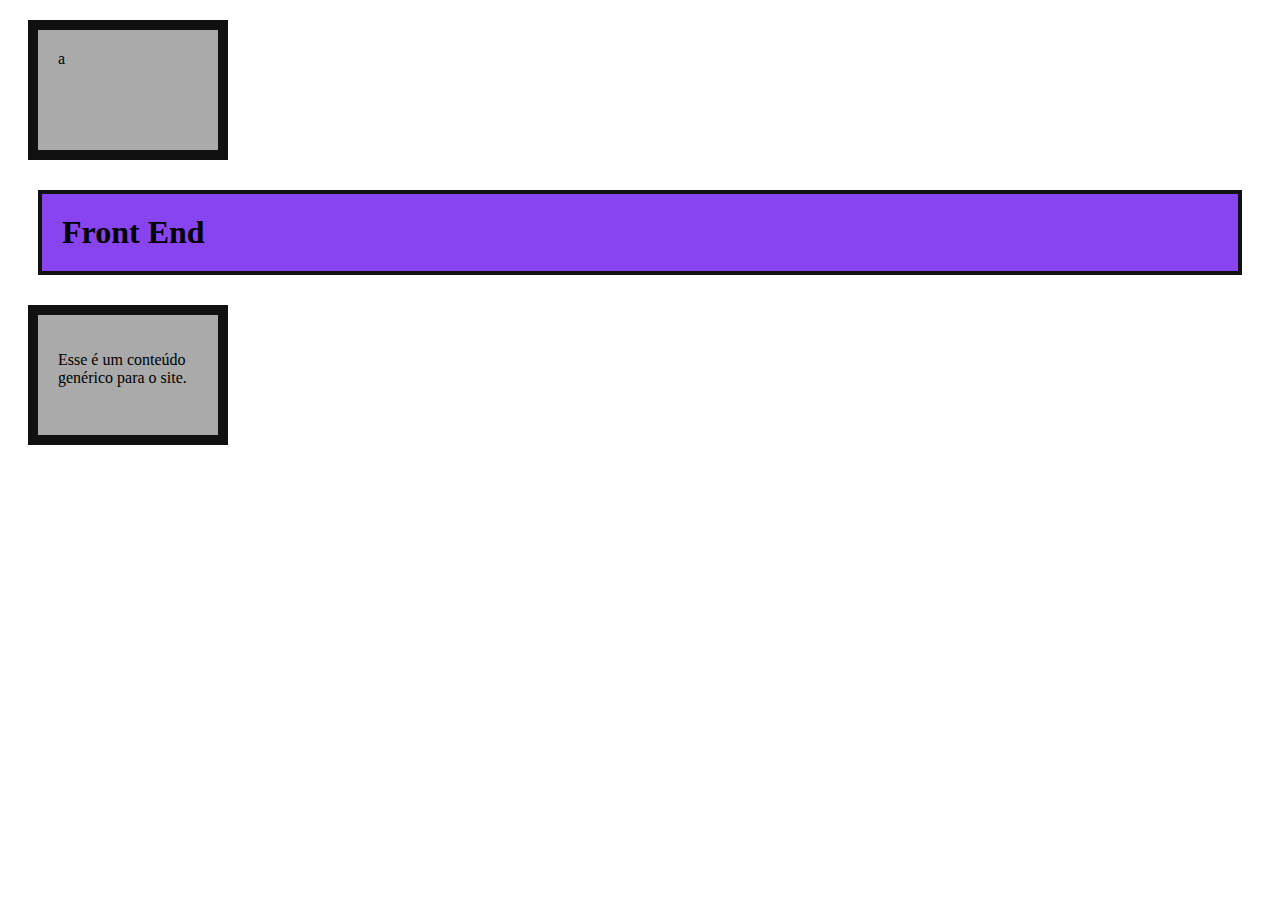
<file: BoxModel/index.html>
<!DOCTYPE html>
<html lang="en">
<head>
  <meta charset="UTF-8">
  <meta name="viewport" content="width=device-width, initial-scale=1.0">
  <title>Document</title>
  <link rel="stylesheet" href="/BoxModel/style.css">
</head>
<body>
  <div>a</div>
  <h1>Front End</h1>
  <div>
    <p>Esse é um conteúdo genérico para o site.</p>
  </div>
</body>
</html>
</file>
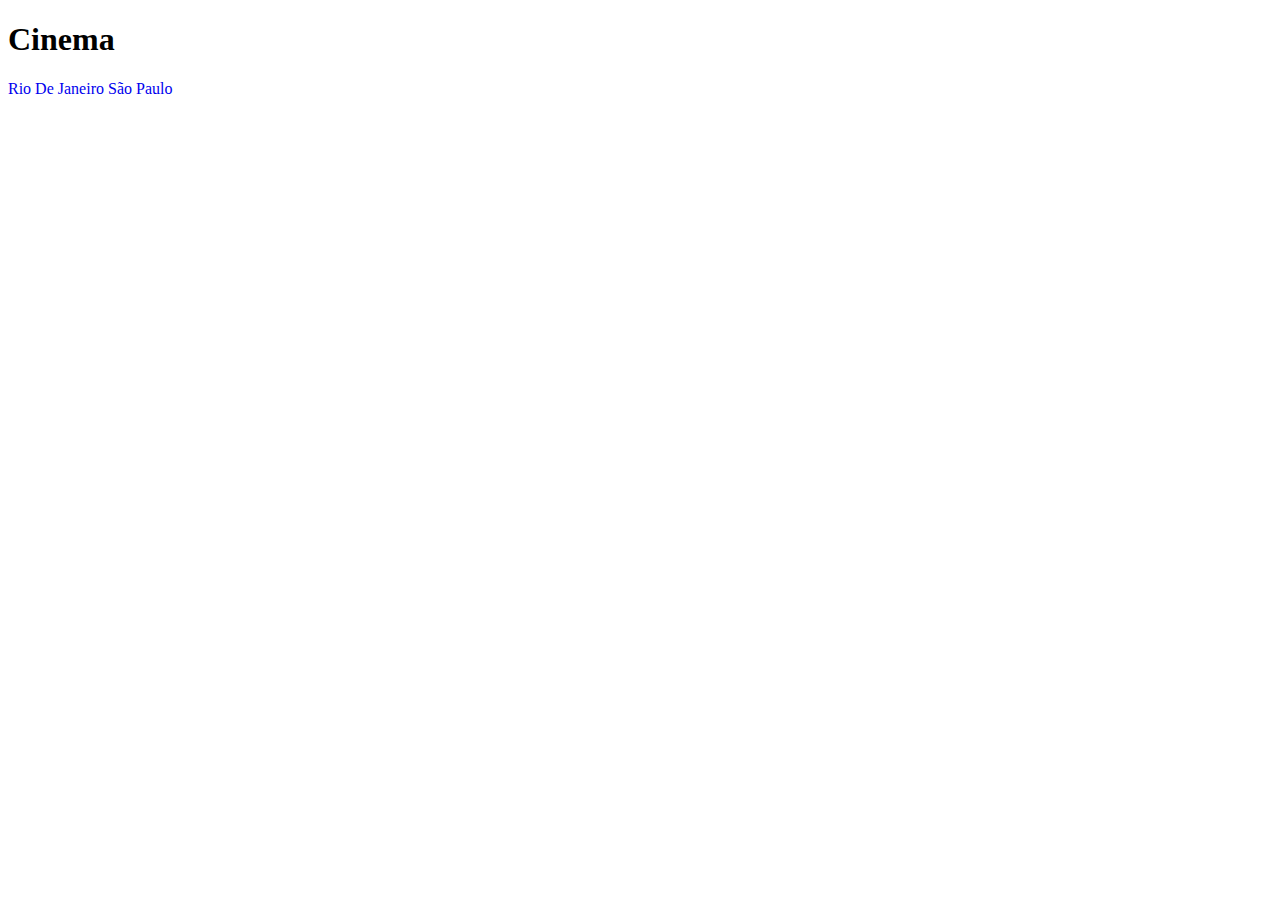
<file: cinema/index.html>
<!DOCTYPE html>
<html lang="en">
<head>
  <meta charset="UTF-8">
  <meta name="viewport" content="width=device-width, initial-scale=1.0">
  <title>Cinema</title>
  <link rel="stylesheet" href="/cinema/estados/style.css">
</head>
<body>
  <h1>Cinema</h1>
  <h2'><a href="/cinema/estados/rj.html">Rio De Janeiro</a></h2>
  <h2'><a href="/cinema/estados/sp.html">São Paulo</a></h2>
</body>
</html>
</file>
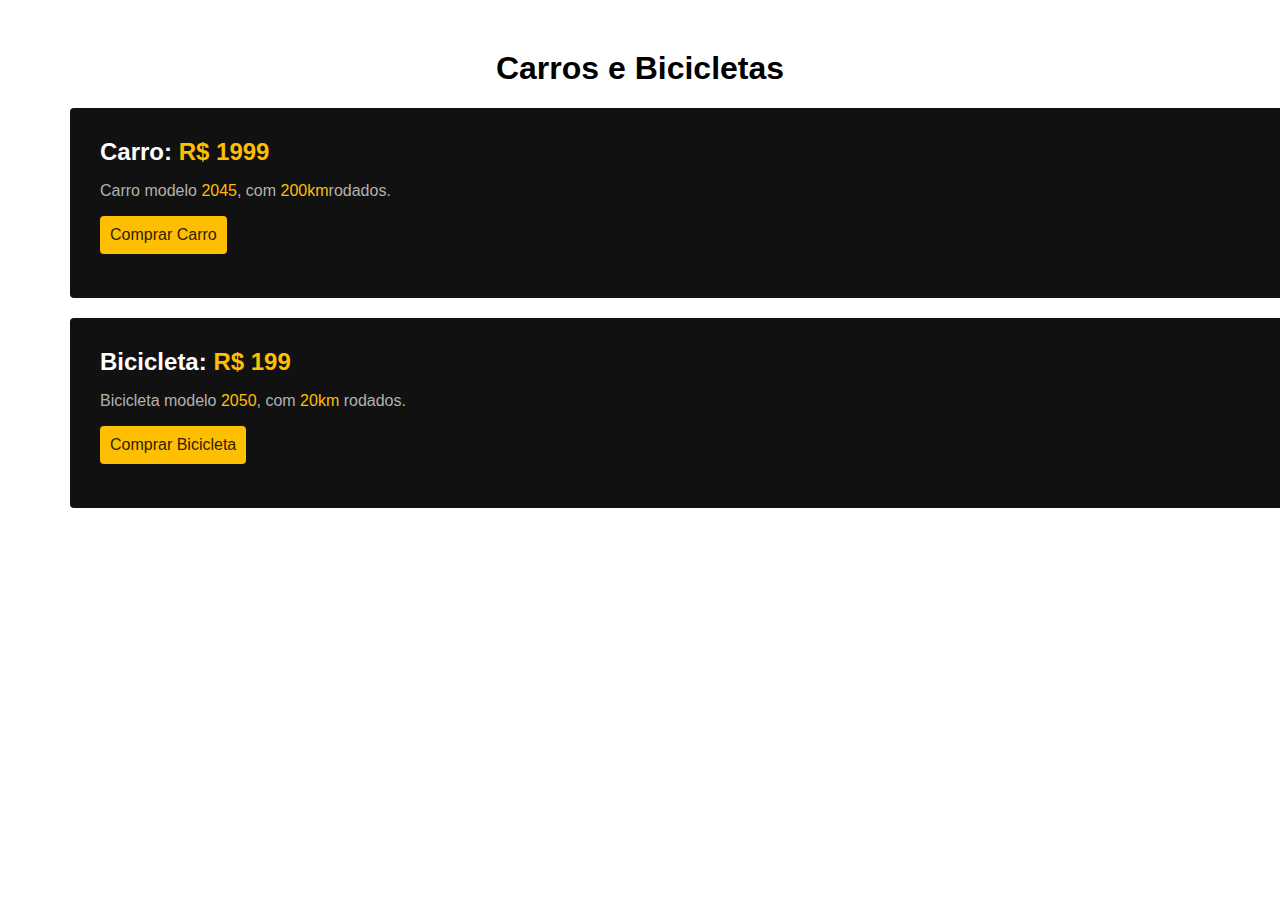
<file: DisplayExercicio/index.html>
<!DOCTYPE html>
<html lang="en">
<head>
  <meta charset="UTF-8">
  <meta name="viewport" content="width=device-width, initial-scale=1.0">
  <title>Carros e Bicicletas</title>
  <link rel="stylesheet" href="/DisplayExercicio/style.css">
</head>
<body>
  <h1>Carros e Bicicletas</h1>
  <div class="item">
    <h2>Carro: <span>R$ 1999</span></h2>
    <p>Carro modelo <span>2045</span>, com <span>200km</span>rodados.</p>
    <a href="/">Comprar Carro</a>
  </div>
  <div class="item">
    <h2>Bicicleta: <span>R$ 199</span></h2>
    <p>Bicicleta modelo <span>2050</span>, com <span>20km</span> rodados.</p>
    <a href="/">Comprar Bicicleta</a>
  </div>
</body>
</html>
</file>
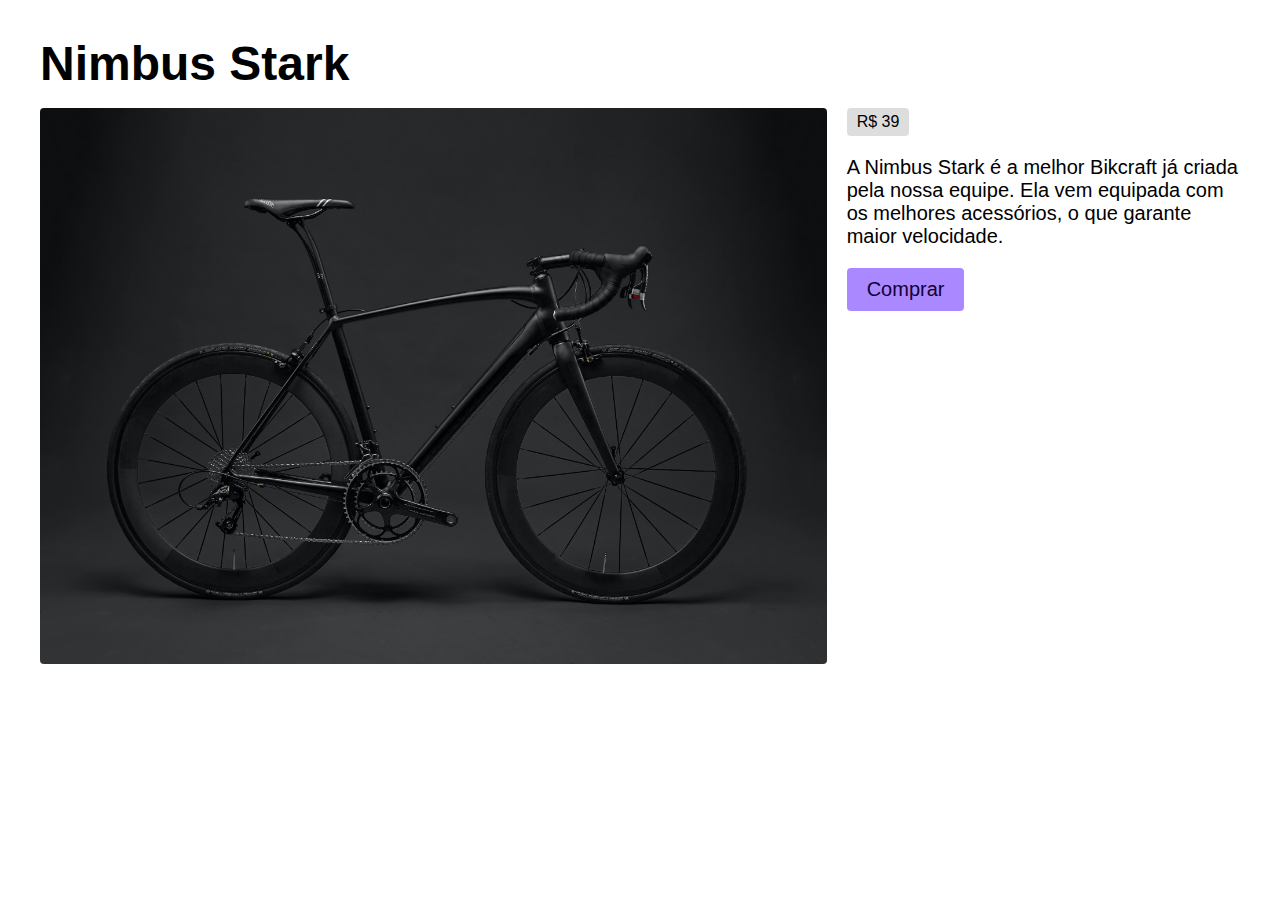
<file: grid/index.html>
<!DOCTYPE html>
<html lang="en">
<head>
  <meta charset="UTF-8">
  <meta name="viewport" content="width=device-width, initial-scale=1.0">
  <title>Document</title>
  <link rel="stylesheet" href="/grid/style.css">
</head>
<body>
  <div class="grid">
    <h1 class="titulo">Nimbus Stark</h1>
    <img class="foto" src="/imagem/img/bicicleta.jpg" alt="Bicicleta Preta" />
    <div class="info">
      <span class="preco">R$ 39</span>
      <p class="descricao">
        A Nimbus Stark é a melhor Bikcraft já criada pela nossa equipe. Ela vem
        equipada com os melhores acessórios, o que garante maior velocidade.
      </p>
      <a class="comprar" href="/">Comprar</a>
    </div>
  </div>  
</body>
</html>
</file>
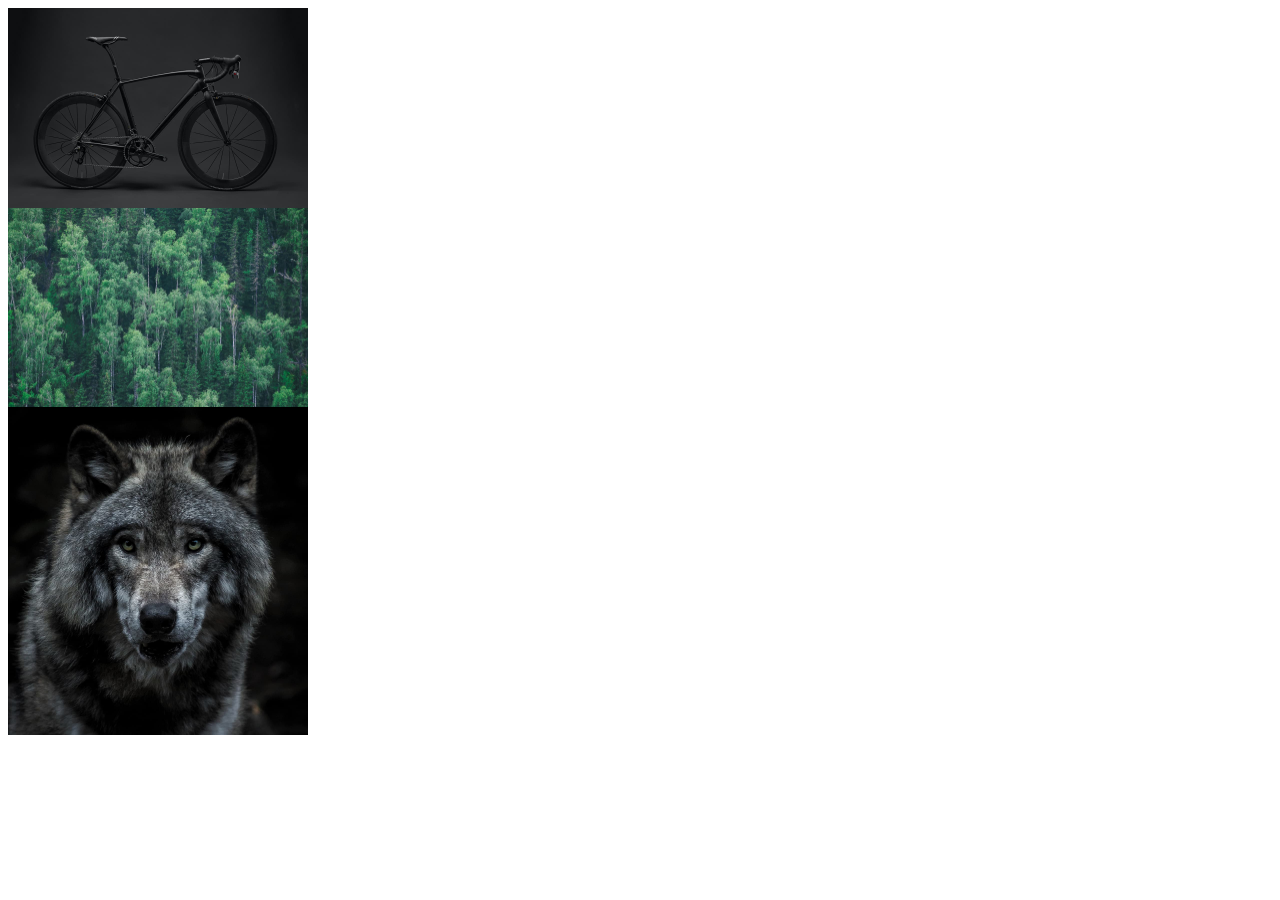
<file: imagem/index.html>
<!DOCTYPE html>
<html lang="en">
<head>
  <meta charset="UTF-8">
  <meta name="viewport" content="width=device-width, initial-scale=1.0">
  <title>Document</title>
  <link rel="stylesheet" href="/imagem/style.css">
</head>
<body>
  <div>
    <img src="/imagem/img/bicicleta-1200-800.jpg" alt="Bicicleta">
    <img src="/imagem/img/floresta.jpg" alt="floresta">
    <img src="/imagem/img/lobo.jpg" alt="lobo">
  </div>
</body>
</html>
</file>
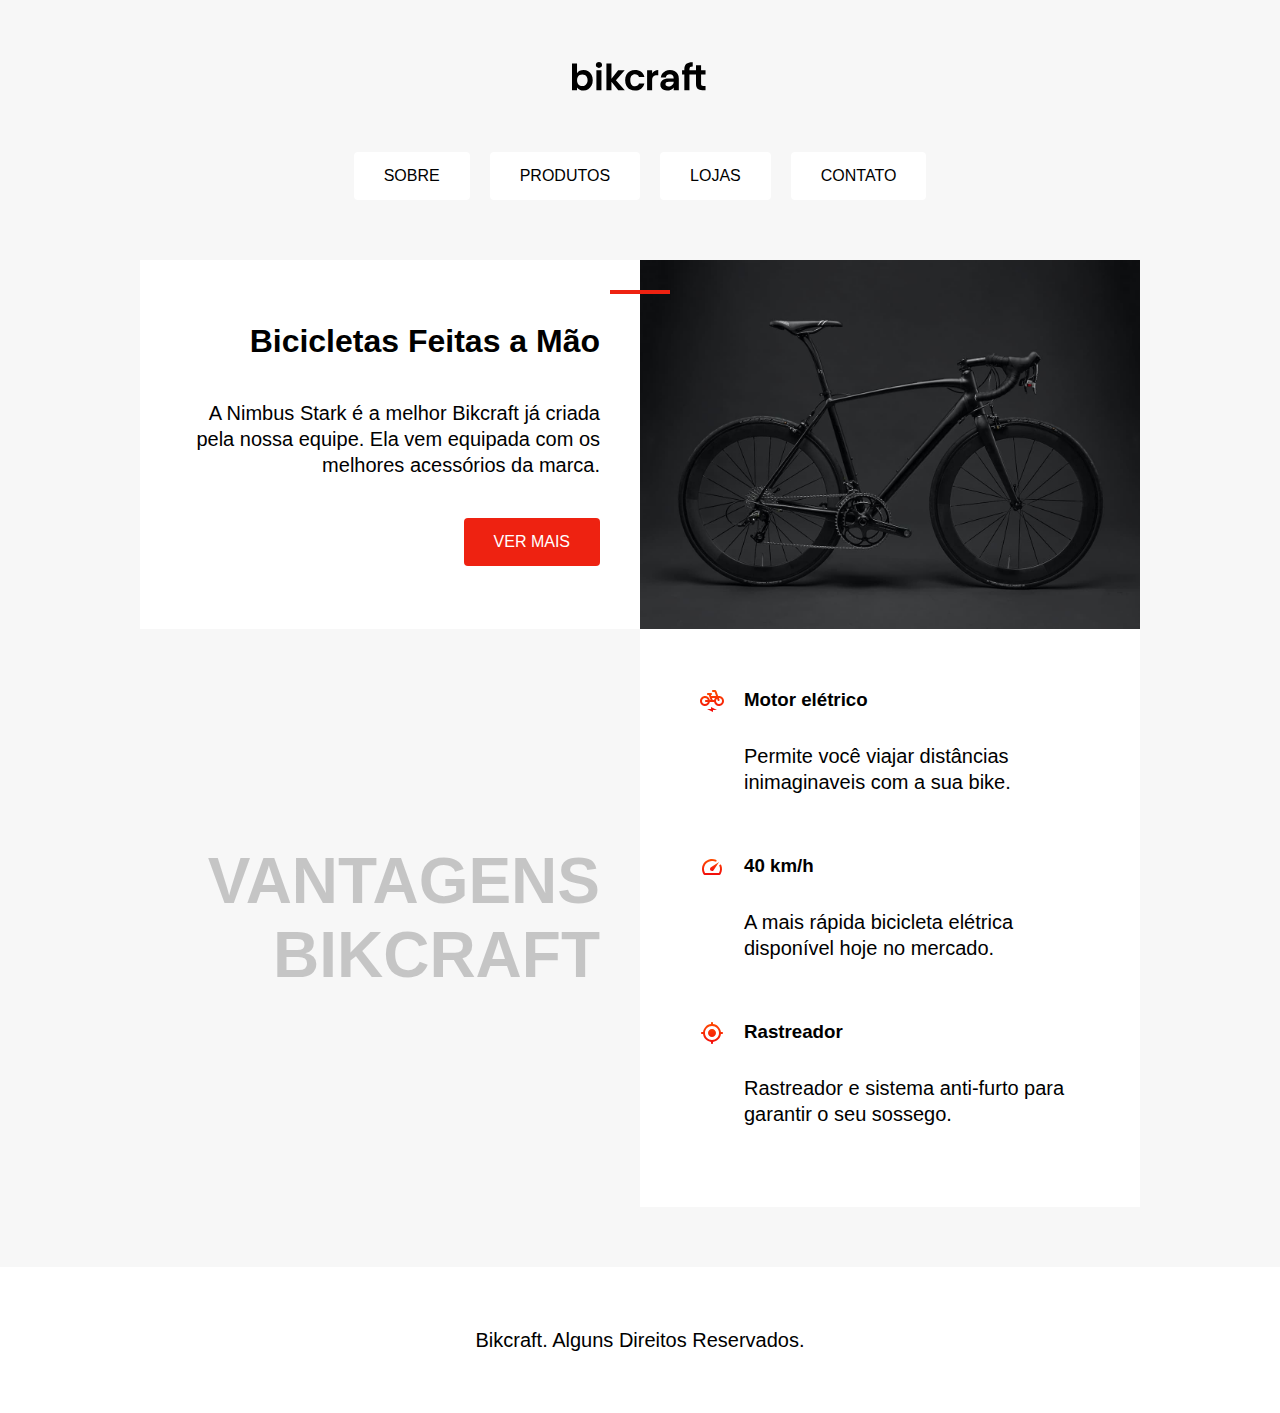
<file: PosicionamentoExercicio/index.html>
<!DOCTYPE html>
<html lang="en">
<head>
  <meta charset="UTF-8">
  <meta name="viewport" content="width=device-width, initial-scale=1.0">
  <title>Document</title>
  <link rel="stylesheet" href="/PosicionamentoExercicio/style.css">
</head>
<body>
  <img src="./img/bikcraft.svg" alt="Bikcraft">

  <div class="menu">
    <a href="/">Sobre</a>
    <a href="/">Produtos</a>
    <a href="/">Lojas</a>
    <a href="/">Contato</a>
  </div>

  <div class="conteudo">
    <div class="introducao">
      <span class="detalhe"></span>
      <h1>Bicicletas Feitas a Mão</h1>
        <p>A Nimbus Stark é a melhor Bikcraft já criada pela nossa equipe. Ela vem equipada com os melhores acessórios da marca.</p>
        <a class="botao" href="/">Ver Mais</a>
    </div>
    <img src="./img/bicicleta.jpg" alt="Bicicleta Bikcraft preta">

    <h2 class="subtitulo">Vantagens Bikcraft</h2>

    <div class="vantagens">
      <div class="vantagens-item">
        <img src="./img/eletrica.svg" alt="">
        <h3>Motor elétrico</h3>
        <p>Permite você viajar distâncias inimaginaveis com a sua bike.</p>
      </div>
      <div class="vantagens-item">
        <img src="./img/velocidade.svg" alt="">
        <h3>40 km/h</h3>
        <p>A mais rápida bicicleta elétrica disponível hoje no mercado.</p>
      </div>
      <div class="vantagens-item">
        <img src="./img/rastreador.svg" alt="">
        <h3>Rastreador</h3>
        <p>Rastreador e sistema anti-furto para garantir o seu sossego.</p>
      </div>
    </div>
  </div>

  <div class="rodape">
    <p>Bikcraft. Alguns Direitos Reservados.</p>
  </div>
</body>
</html>
</file>
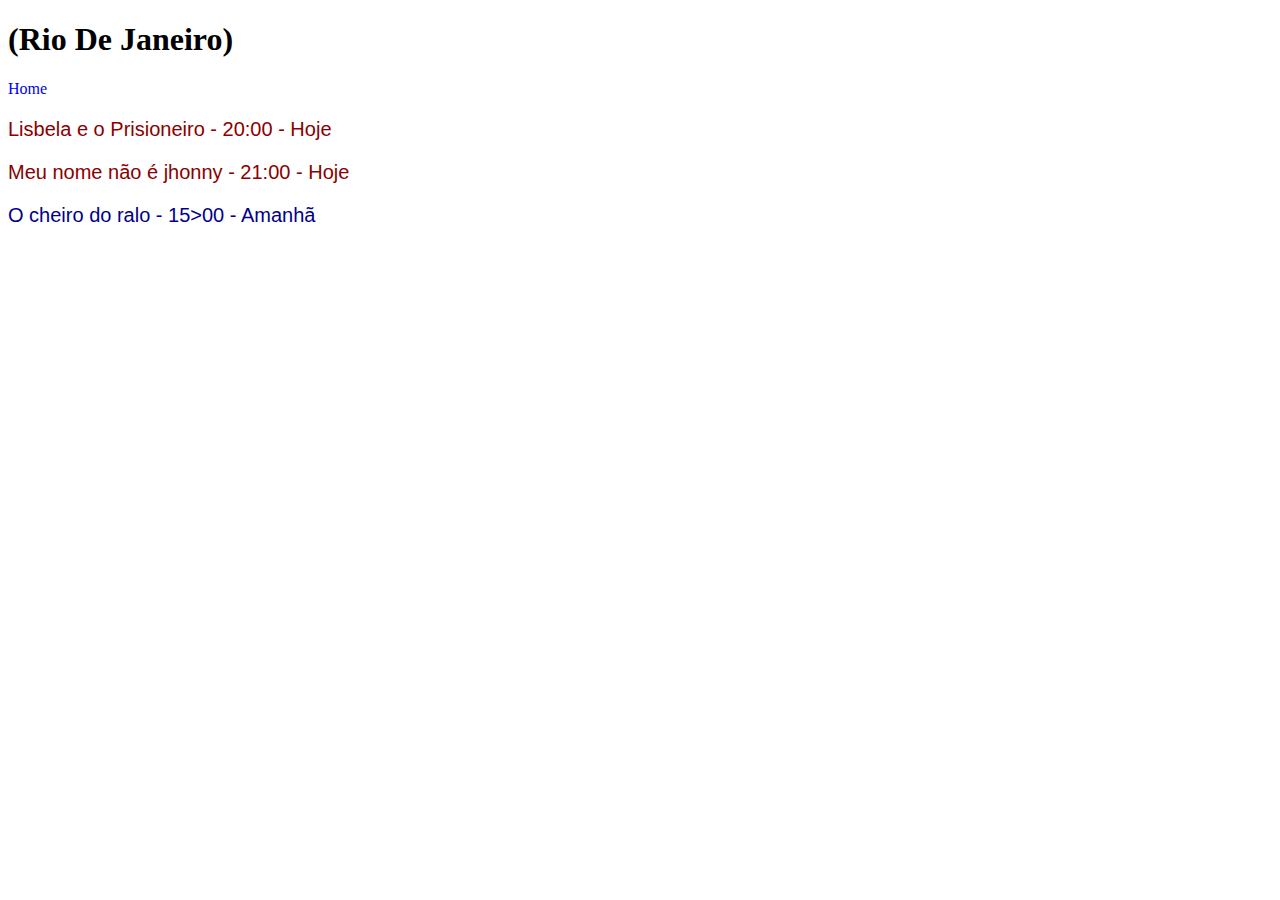
<file: cinema/estados/rj.html>
<!DOCTYPE html>
<html lang="en">
<head>
  <meta charset="UTF-8">
  <meta name="viewport" content="width=device-width, initial-scale=1.0">
  <title>Rio De Janeiro</title>
  <link rel="stylesheet" href="/cinema/estados/style.css">
</head>
<body>
  <h1>(Rio De Janeiro)</h1>
  <a href="/cinema/index.html">Home</a>
  <p class="hoje">Lisbela e o Prisioneiro - 20:00 - Hoje</p>
  <p class="hoje">Meu nome não é jhonny - 21:00 - Hoje</p>
  <p class="amanha">O cheiro do ralo - 15>00 - Amanhã</p>
</body>
</html>
</file>
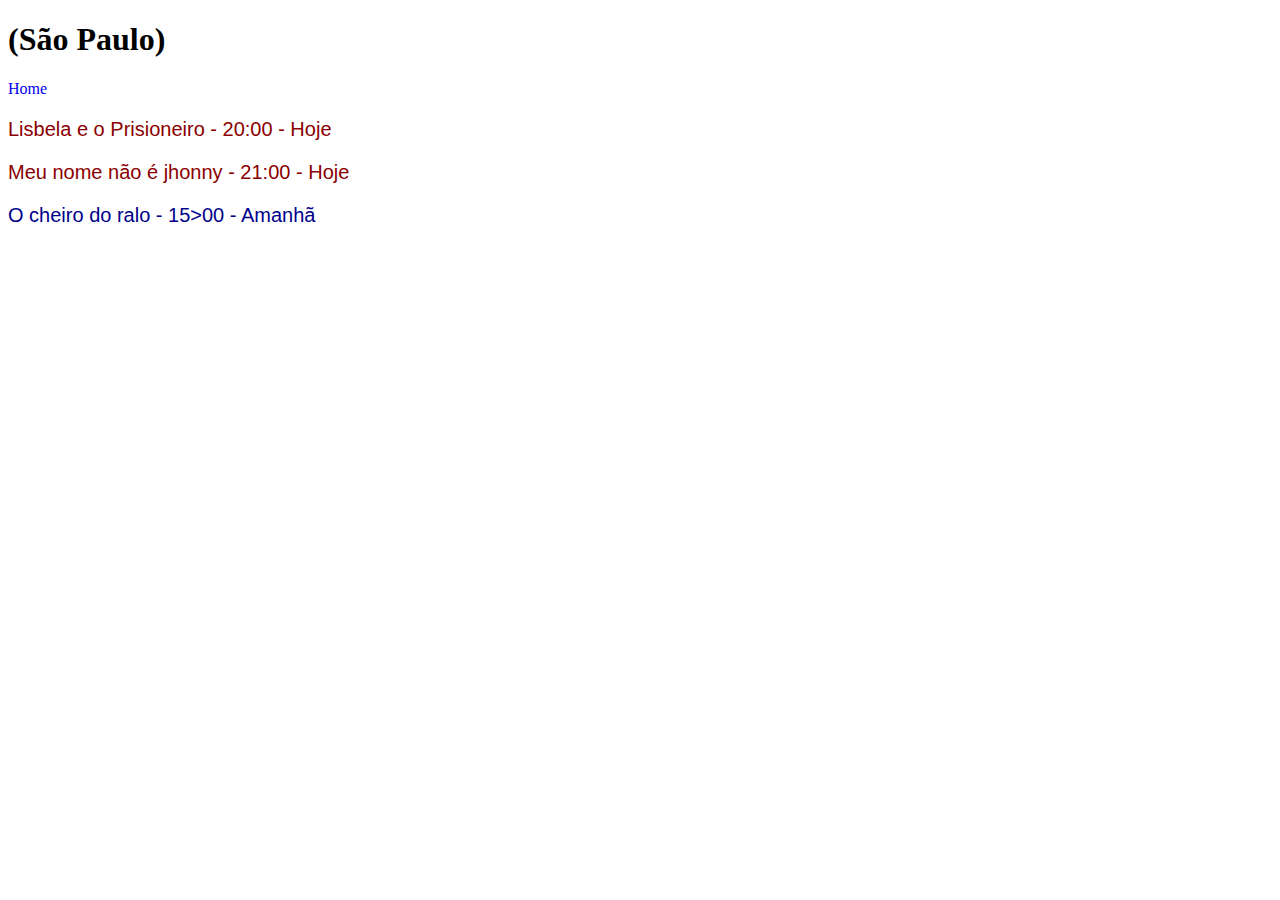
<file: cinema/estados/sp.html>
<!DOCTYPE html>
<html lang="en">
<head>
  <meta charset="UTF-8">
  <meta name="viewport" content="width=device-width, initial-scale=1.0">
  <title>São Paulo</title>
  <link rel="stylesheet" href="/cinema/estados/style.css">
</head>
<body>
  <h1>(São Paulo)</h1>
  <a href="/cinema/index.html">Home</a>
  <p class="hoje">Lisbela e o Prisioneiro - 20:00 - Hoje</p>
  <p class="hoje">Meu nome não é jhonny - 21:00 - Hoje</p>
  <p class="amanha">O cheiro do ralo - 15>00 - Amanhã</p>
</body>
</html>
</file>
<file: BoxModel/style.css>
div {
  background: #aaa;
  width: 140px;
  height: 80px;
  border: 10px solid #111;
  padding: 20px;
  margin: 20px;
}

h1 {
  background: #84e;
  padding: 20px;
  margin: 30px;
  border: 4px solid #111;
}
</file>
<file: cinema/estados/style.css>
p {
  font-size: 20px;
  font-family: Arial, Helvetica, sans-serif;
}
a {
  text-decoration: none;
}

h2 a {
  color: seagreen;
}

.hoje {
  color:darkred;
}

.amanha {
  color: darkblue;
}
</file>
<file: DisplayExercicio/style.css>
body {
  font-family: Arial, Helvetica, sans-serif;
  margin: 50px;
}

h1 {
  text-align: center;
}

.item {
  background-color: #111;
  margin: 20px;
  width: 1200px;
  height: 130px;
  padding: 30px;
  border-radius: 4px;
}

.item h2 {
  color: white;
  margin: 0px;
}

.item span {
  color:#febe01;
}

.item p {
  color:#b2b2b2;
}
.item a {
  display: inline-block;
  border-radius: 4px;
  color: #332100;
  text-decoration: none;
  background-color: #febe01;
  padding: 10px;
}
</file>
<file: grid/style.css>
.grid {
  display: grid;
  gap: 20px;
  grid-template-columns: 2fr 1fr;
  place-items: start;
}

.titulo {
  grid-column: 1 / -1;
}

.info {
  display: grid;
  gap: 20px;
  place-items: start;
}

/* Estilos Gerais */

body {
  font-family: Arial;
  margin: 40px;
}

h1,
p {
  margin: 0px;
}

h1 {
  font-size: 48px;
  line-height: 1;
}

p {
  font-size: 20px;
}

img {
  max-width: 100%;
  border-radius: 4px;
}

.comprar {
  background: #a8f;
  color: #103;
  padding: 10px 20px;
  text-decoration: none;
  border-radius: 4px;
  text-align: center;
  font-size: 20px;
}

.preco {
  background: #ddd;
  padding: 5px 10px;
  border-radius: 4px;
}
</file>
<file: imagem/style.css>
img {
  max-width: 100%;
  display: block;
}

div {
  width: 300px;
}
</file>
<file: PosicionamentoExercicio/style.css>
body {
  font-family: Arial, Helvetica, sans-serif;
  margin: 0px;
  background: #f7f7f7;
  display: grid;
  gap: 60px;
  justify-items: center;
  margin-top: 60px;
}

img {
  max-width: 100%;
}

a {
  text-decoration: none;
}

h1, h2, h3 {
  margin: 0px;
}

p {
  font-size: 20px;
  line-height: 1.3;
}

.menu {
  display: flex;
  flex-wrap: wrap; /* serve para quebrar em linhas quando diminui a tela */
  gap: 20px;
  justify-content: center; /* qd quebrar tela diminuir, alinha no centro */
}

.menu a {
background: #ffffff;
padding: 15px 30px;
border-radius: 4px;
color: #000;
text-transform: uppercase;
}

.conteudo {
  display: grid;
  grid-template-columns: 1fr 1fr;
  max-width: 1000px;
}

.introducao {
  background: #fff;
  padding: 40px;
  text-align: right;
  position: relative;
  display: grid;
  gap: 20px;
  align-content: center;
  justify-items: end;
}

.detalhe {
  width: 60px;
  height: 4px;
  background: #e21;
  position: absolute;
  right: -30px;
  top: 30px;

}

.botao {
  background: #e21;
  color: #fff;
  padding: 15px 30px;
  border-radius: 4px;
  text-transform: uppercase;
}

.subtitulo {
  font-size: 64px;
  text-transform: uppercase;
  color:  rgba(0, 0, 0, 0.2);
  text-align: right;
  padding: 40px;
  align-self: center;
}

.vantagens {
  background: #fff;
  padding: 40px;
}
.vantagens-item {
  display: grid;
  grid-template-columns: auto 1fr;
  gap: 10px 20px; /* 1 valor gap entre linhas 2 colunas */
  padding: 20px;
}

.vantagens-item p {
 grid-column: 2;
}

.rodape {
  background: #fff;
  width: 100%;
  text-align: center;
  padding: 40px;
  box-sizing: border-box; /* não soma mais padding nem border, respeita o tamanho do width só */
}
</file>
